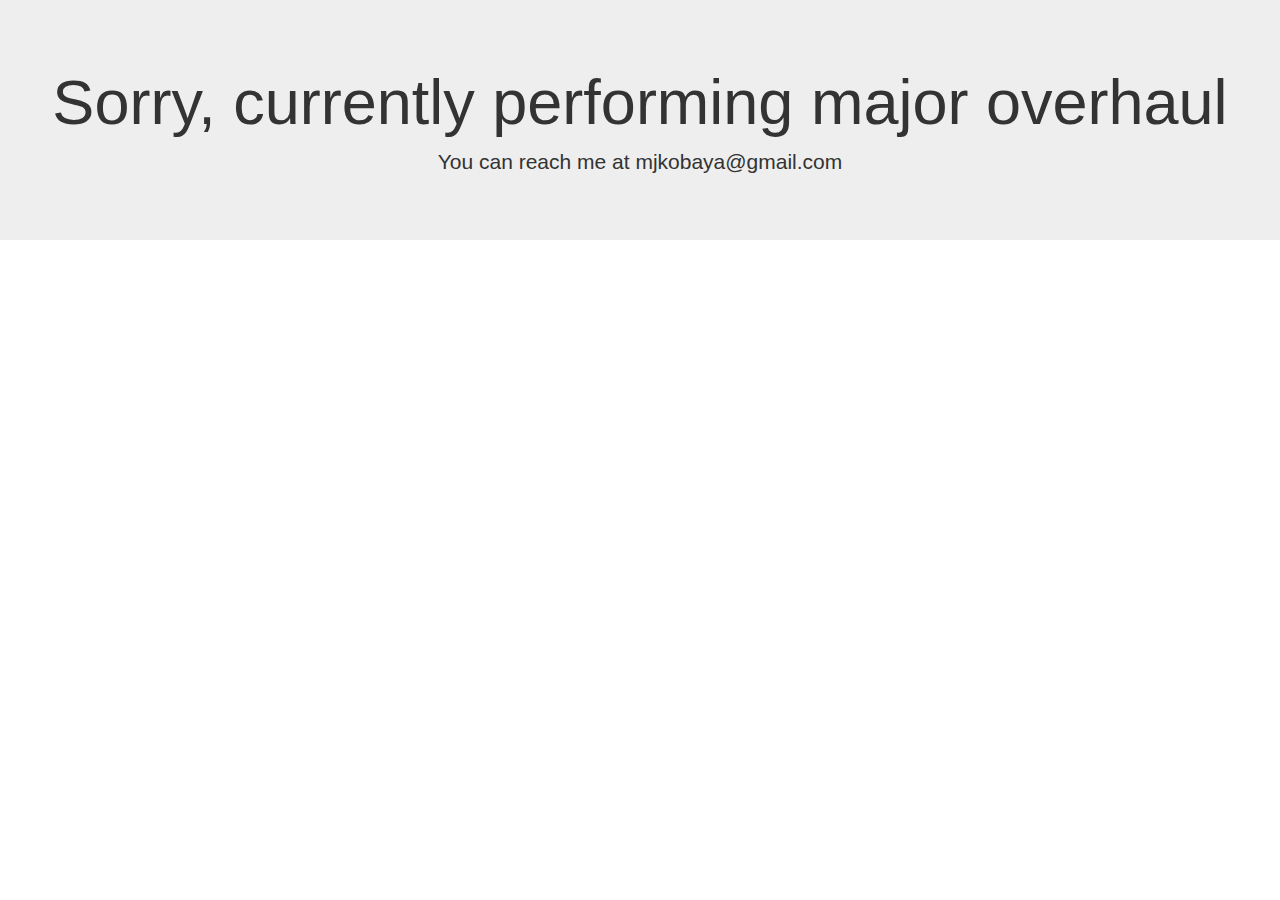
<file: index.html>
<!DOCTYPE html PUBLIC "-//W3C//DTD XHTML 1.0 Transitional//EN" "http://www.w3.org/TR/xhtml1/DTD/xhtml1-transitional.dtd">
<html xmlns="http://www.w3.org/1999/xhtml">
<head>
    <meta http-equiv="Content-Type" content="text/html; charset=UTF-8" />
    <meta name="viewport" content="width=device-width, initial-scale=1">
    <title>Melinda Kobayashi</title>
    <meta name="description" content="Technology Portfolio - Melinda Kobayashi">
    
    <link rel="stylesheet" href="http://maxcdn.bootstrapcdn.com/bootstrap/3.3.7/css/bootstrap.min.css">
    <script src="https://ajax.googleapis.com/ajax/libs/jquery/1.12.4/jquery.min.js"></script>
    <script src="http://maxcdn.bootstrapcdn.com/bootstrap/3.3.7/js/bootstrap.min.js"></script>
</head>

<body>
<div class="jumbotron text-center">
  <h1>Sorry, currently performing major overhaul</h1>
  <p>You can reach me at mjkobaya@gmail.com</p>
</div>
</body>
</html>
</file>
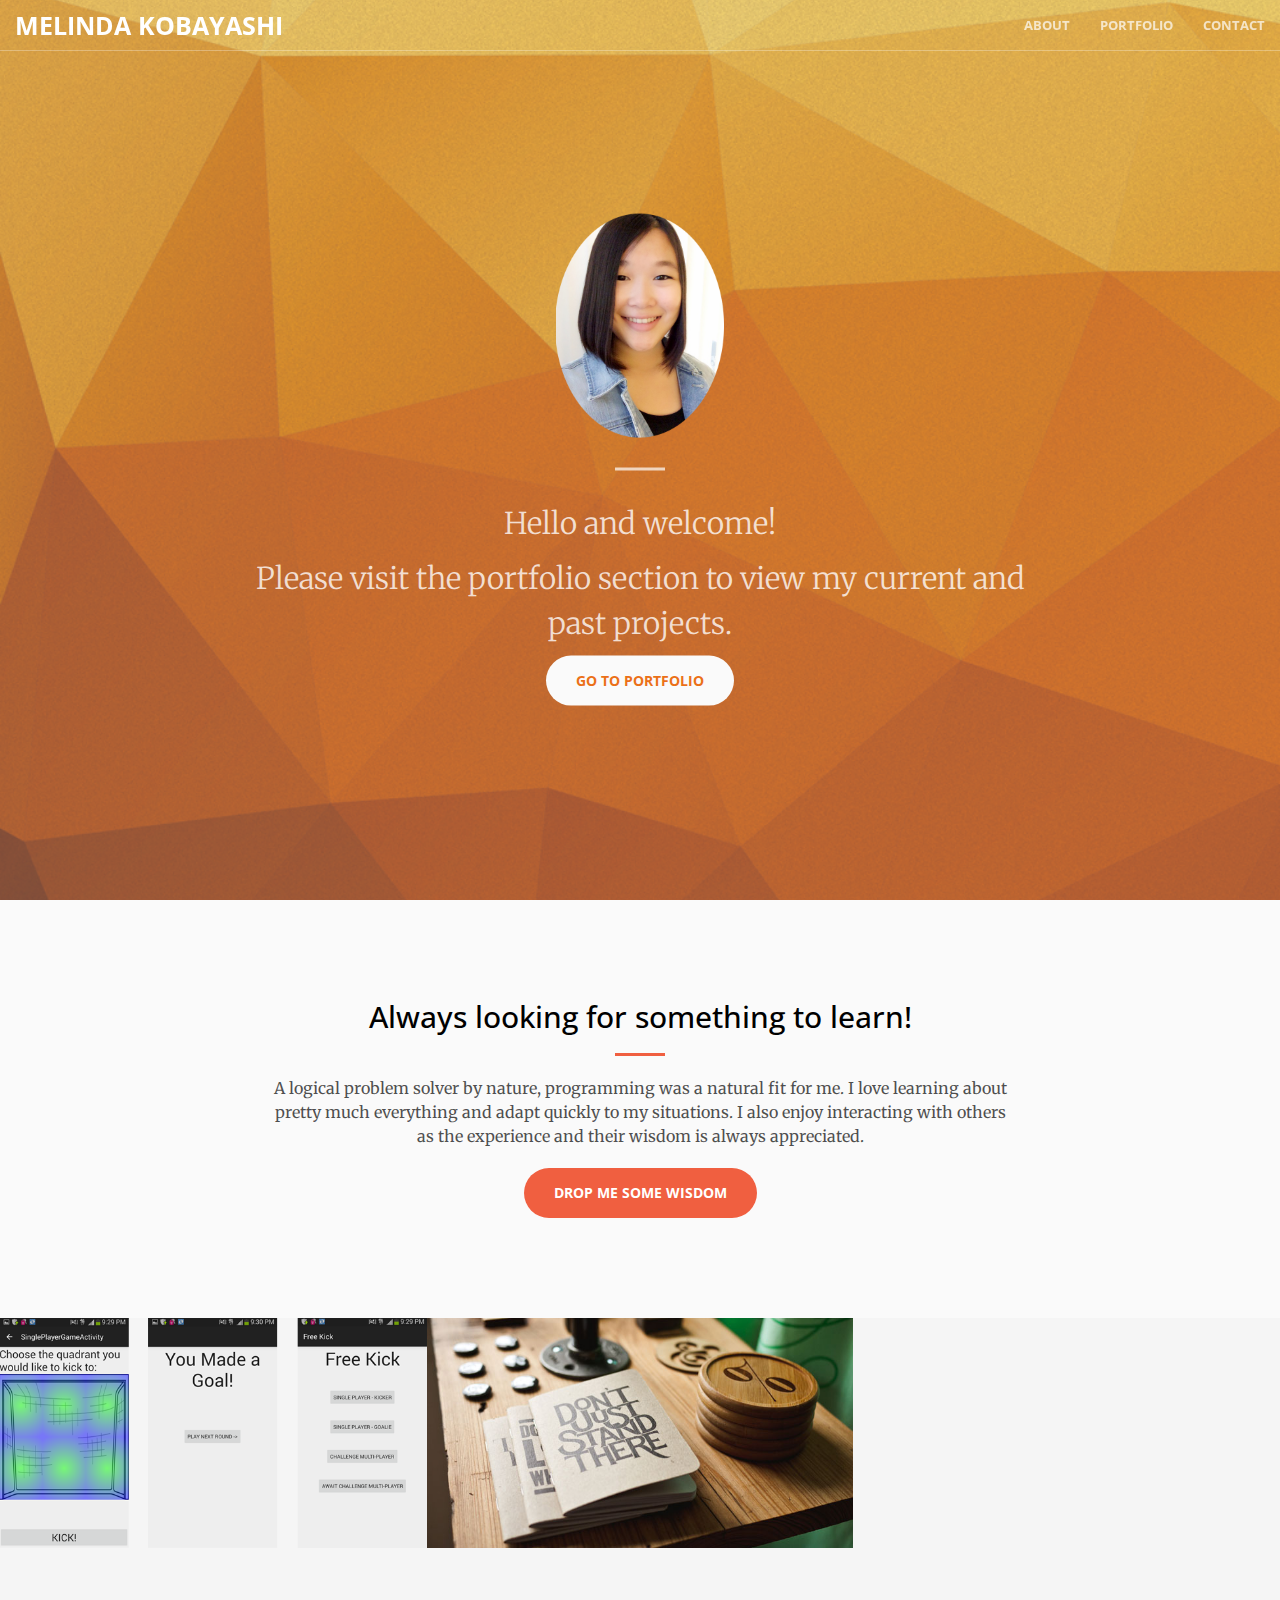
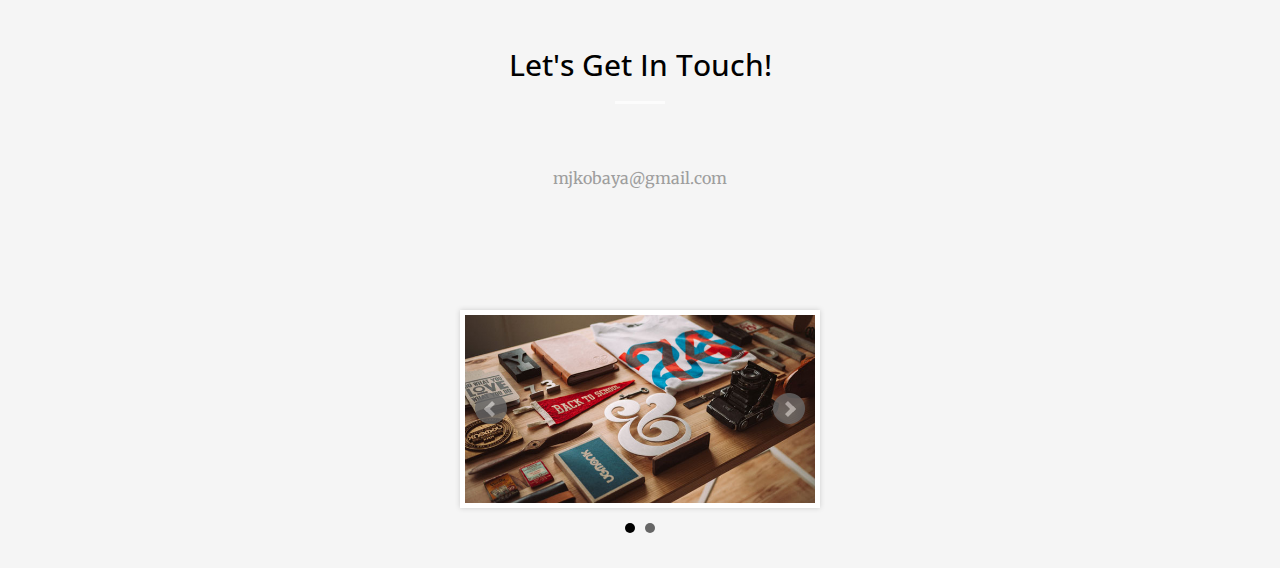
<file: website_archive/index.html>
<!DOCTYPE html>
<html lang="en">

<head>

    <meta charset="utf-8">
    <meta http-equiv="X-UA-Compatible" content="IE=edge">
    <meta name="viewport" content="width=device-width, initial-scale=1">
    <meta name="description" content="Technology Portfolio - Melinda Kobayashi">
    <meta name="author" content="Melinda Kobayashi">

    <title>Melinda Kobayashi</title>

    <!-- Bootstrap Core CSS -->
    <link rel="stylesheet" href="css/bootstrap.min.css" type="text/css">

    <!-- Plugin CSS -->
    <link rel="stylesheet" href="css/animate.min.css" type="text/css">

    <!-- Custom CSS -->
    <link rel="stylesheet" href="css/creative.css" type="text/css">
    
	<!-- bxSlider CSS file -->
	<link href="css/jquery.bxslider.css" rel="stylesheet" />
    
    <!-- W3 CSS Framework -->
    <!-- This might break some things... -->
    <link rel="stylesheet" href="http://www.w3schools.com/lib/w3.css">
    
    <!-- Custom Fonts -->
    <link href='http://fonts.googleapis.com/css?family=Open+Sans:300italic,400italic,600italic,700italic,800italic,400,300,600,700,800' rel='stylesheet' type='text/css'>
    <link href='http://fonts.googleapis.com/css?family=Merriweather:400,300,300italic,400italic,700,700italic,900,900italic' rel='stylesheet' type='text/css'>
    <link rel="stylesheet" href="font-awesome/css/font-awesome.min.css" type="text/css">

    <!-- HTML5 Shim and Respond.js IE8 support of HTML5 elements and media queries -->
    <!-- WARNING: Respond.js doesn't work if you view the page via file:// -->
    <!--[if lt IE 9]>
        <script src="https://oss.maxcdn.com/libs/html5shiv/3.7.0/html5shiv.js"></script>
        <script src="https://oss.maxcdn.com/libs/respond.js/1.4.2/respond.min.js"></script>
    <![endif]-->
   
</head>

<body id="page-top">

    <nav id="mainNav" class="navbar navbar-default navbar-fixed-top">
        <div class="container-fluid">
            <!-- Brand and toggle get grouped for better mobile display -->
            <div class="navbar-header">
                <button type="button" class="navbar-toggle collapsed" data-toggle="collapse" data-target="#bs-example-navbar-collapse-1">
                    <span class="sr-only">Toggle navigation</span>
                    <span class="icon-bar"></span>
                    <span class="icon-bar"></span>
                    <span class="icon-bar"></span>
                </button>
                <a class="navbar-brand page-scroll" href="#page-top">Melinda Kobayashi</a>
            </div>

            <!-- Collect the nav links, forms, and other content for toggling -->
            <div class="collapse navbar-collapse" id="bs-example-navbar-collapse-1">
                <ul class="nav navbar-nav navbar-right">
                    <li>
                        <a class="page-scroll" href="#about">About</a>
                    </li>
                    <!--<li>
                        <a class="page-scroll" href="#skills">Skills</a>
                    </li> -->
                    <li>
                        <a class="page-scroll" href="#portfolio">Portfolio</a>
                    </li>
                    <li>
                        <a class="page-scroll" href="#contact">Contact</a>
                    </li>
                </ul>
            </div>
            <!-- /.navbar-collapse -->
        </div>
        <!-- /.container-fluid -->
    </nav>

    <header>
        <div class="header-content">
            <div class="header-content-inner">
            	<div class="image-holder">
    				<img src="img/profile2.png" alt="profile picture">
				</div>
                <hr>
                <p>Hello and welcome!</p>
          		<p>Please visit the portfolio section to view my current and past projects.</p>
                <a href="#portfolio" class="btn btn-primary btn-xl page-scroll">Go to portfolio</a>
            </div>
        </div>
    </header>

    <section class="bg-primary" id="about">
        <div class="container">
            <div class="row">
                <div class="col-lg-8 col-lg-offset-2 text-center">
                    <h2 class="section-heading">Always looking for something to learn!</h2>
                    <hr class="light">
                    <p class="text-faded">A logical problem solver by nature, programming was a natural fit for me. I love learning about pretty much everything and adapt quickly to my situations. I also enjoy interacting with others as the experience and their wisdom is always appreciated.</p>
                    <a href="#contact" class="btn btn-default btn-xl page-scroll">Drop Me Some Wisdom</a>
                </div>
            </div>
        </div>
    </section>

    <!--<section id="services">
        <div class="container">
            <div class="row">
                <div class="col-lg-12 text-center">
                    <h2 class="section-heading">Skills</h2>
                    <hr class="primary">
                </div>
            </div>
        </div>
        <div class="container">
            <div class="row">
                <div class="col-lg-3 col-md-6 text-center">
                    <div class="service-box">
                        <i class="fa fa-4x fa-diamond wow bounceIn text-primary"></i>
                        <h3>Sturdy Templates</h3>
                        <p class="text-muted">Our templates are updated regularly so they don't break.</p>
                    </div>
                </div>
                <div class="col-lg-3 col-md-6 text-center">
                    <div class="service-box">
                        <i class="fa fa-4x fa-paper-plane wow bounceIn text-primary" data-wow-delay=".1s"></i>
                        <h3>Ready to Ship</h3>
                        <p class="text-muted">You can use this theme as is, or you can make changes!</p>
                    </div>
                </div>
                <div class="col-lg-3 col-md-6 text-center">
                    <div class="service-box">
                        <i class="fa fa-4x fa-newspaper-o wow bounceIn text-primary" data-wow-delay=".2s"></i>
                        <h3>Up to Date</h3>
                        <p class="text-muted">We update dependencies to keep things fresh.</p>
                    </div>
                </div>
                <div class="col-lg-3 col-md-6 text-center">
                    <div class="service-box">
                        <i class="fa fa-4x fa-heart wow bounceIn text-primary" data-wow-delay=".3s"></i>
                        <h3>Made with Love</h3>
                        <p class="text-muted">You have to make your websites with love these days!</p>
                    </div>
                </div>
            </div>
        </div>
    </section> -->

    <section class="no-padding" id="portfolio">
        <div class="container-fluid">
            <div class="row no-gutter">
                <div class="col-lg-4 col-sm-6">
                	<a href="#portfolioModal1" class="portfolio-box portfolio-link" data-toggle="modal">
                        <img src="img/portfolio/freekick.png" class="img-responsive" alt="">
                        <div class="portfolio-box-caption">
                            <div class="portfolio-box-caption-content">
                                <div class="project-category text-faded">
                                    Android Development
                                </div>
                                <div class="project-name">
                                    FreeKick
                                </div>
                            </div>
                        </div>
                    </a>
                </div>
                <div class="col-lg-4 col-sm-6">
                    <a href="#" class="portfolio-box">
                        <img src="img/portfolio/2.jpg" class="img-responsive" alt="">
                        <div class="portfolio-box-caption">
                            <div class="portfolio-box-caption-content">
                                <div class="project-category text-faded">
                                    Category
                                </div>
                                <div class="project-name">
                                    Project Name
                                </div>
                            </div>
                        </div>
                    </a>
                </div>
                <!-- <div class="col-lg-4 col-sm-6">
                    <a href="#" class="portfolio-box">
                        <img src="img/portfolio/3.jpg" class="img-responsive" alt="">
                        <div class="portfolio-box-caption">
                            <div class="portfolio-box-caption-content">
                                <div class="project-category text-faded">
                                    Category
                                </div>
                                <div class="project-name">
                                    Project Name
                                </div>
                            </div>
                        </div>
                    </a>
                </div>
                <div class="col-lg-4 col-sm-6">
                    <a href="#" class="portfolio-box">
                        <img src="img/portfolio/4.jpg" class="img-responsive" alt="">
                        <div class="portfolio-box-caption">
                            <div class="portfolio-box-caption-content">
                                <div class="project-category text-faded">
                                    Category
                                </div>
                                <div class="project-name">
                                    Project Name
                                </div>
                            </div>
                        </div>
                    </a>
                </div>
                <div class="col-lg-4 col-sm-6">
                    <a href="#" class="portfolio-box">
                        <img src="img/portfolio/5.jpg" class="img-responsive" alt="">
                        <div class="portfolio-box-caption">
                            <div class="portfolio-box-caption-content">
                                <div class="project-category text-faded">
                                    Category
                                </div>
                                <div class="project-name">
                                    Project Name
                                </div>
                            </div>
                        </div>
                    </a>
                </div>
                <div class="col-lg-4 col-sm-6">
                    <a href="#" class="portfolio-box">
                        <img src="img/portfolio/6.jpg" class="img-responsive" alt="">
                        <div class="portfolio-box-caption">
                            <div class="portfolio-box-caption-content">
                                <div class="project-category text-faded">
                                    Category
                                </div>
                                <div class="project-name">
                                    Project Name
                                </div>
                            </div>
                        </div>
                    </a>
                </div> -->
            </div>
        </div>
    </section>
    
<!-- Portfolio Modals -->
    <div class="portfolio-modal modal fade" id="portfolioModal1" tabindex="-1" role="dialog" aria-hidden="true">
        <div class="modal-content">
            <div class="close-modal" data-dismiss="modal">
                <div class="lr">
                    <div class="rl">
                    </div>
                </div>
            </div>
            <div class="container">
                <div class="row">
                    <div class="col-lg-8 col-lg-offset-2">
                        <div class="modal-body">
                            <h2>FreeKick Android Application</h2>
                            <hr class="star-primary">
                            <p>Use this area of the page to describe your project. The icon above is part of a free icon set by <a href="https://sellfy.com/p/8Q9P/jV3VZ/">Flat Icons</a>. On their website, you can download their free set with 16 icons, or you can purchase the entire set with 146 icons for only $12!
                            </p>
                            <ul class="list-inline item-details">
                                <li>Client:
                                    <strong><a href="http://startbootstrap.com">Start Bootstrap</a>
                                    </strong>
                                </li>
                                <li>Date:
                                    <strong><a href="http://startbootstrap.com">April 2014</a>
                                    </strong>
                                </li>
                                <li>Service:
                                    <strong><a href="http://startbootstrap.com">Web Development</a>
                                    </strong>
                                </li>
                            </ul>
                            <div class="img-slider">
                                <img class="mySlides" src="img/android/freekick_mainscreen.png">
                                <img class="mySlides" src="img/android/freekick_swipeball.png">
                                <img class="mySlides" src="img/android/goal_animation.png">
                                <img class="mySlides" src="img/android/goal.png">
                                <img class="mySlides" src="img/android/block_animation.png">
                                <img class="mySlides" src="img/android/challenge.png">
                                <img class="mySlides" src="img/android/connection_wait.png">
                                <img class="mySlides" src="img/android/choose_quad.png">
                                <img class="mySlides" src="img/android/powerup.png">
                                <img class="mySlides" src="img/android/powerup_choice1.png">
                                <img class="mySlides" src="img/android/powerup_choice2.png">
                                <img class="mySlides" src="img/android/score.png">
                                <img class="mySlides" src="img/android/score_post.png">
                            </div>
                            <div class="img-slider-buttons">
                            	<a class="w3-btn-floating" onclick="plusDivs(-1)">&#10094;</a>
								<a class="w3-btn-floating" onclick="plusDivs(+1)">&#10095;</a>
                            </div>
                            <button type="button" class="btn btn-default" data-dismiss="modal"><i class="fa fa-times"></i> Close</button>
                        </div>
                    </div>
                </div>
            </div>
        </div>
    </div>

<!--    <aside class="bg-dark">
        <div class="container text-center">
            <div class="call-to-action">
                <h2>Free Download at Start Bootstrap!</h2>
                <a href="#" class="btn btn-default btn-xl wow tada">Download Now!</a>
            </div>
        </div>
    </aside> -->

    <section id="contact">
        <div class="container">
            <div class="row">
                <div class="col-lg-8 col-lg-offset-2 text-center">
                    <h2 class="section-heading">Let's Get In Touch!</h2>
                    <hr class="primary">
                    <p></p>
                </div>
                <!--<div class="col-lg-4 col-lg-offset-2 text-center">
                    <i class="fa fa-phone fa-3x wow bounceIn"></i>
                    <p>123-456-6789</p>
                </div> -->
                <div class="col-lg-12 text-center">
                    <i class="fa fa-envelope-o fa-3x wow bounceIn" data-wow-delay=".1s"></i>
                    <p><a href="mailto:mjkobaya@gmail.com">mjkobaya@gmail.com</a></p>
                </div>
            </div>
        </div>
    </section>
	
    <div class="container">
    	<div class="row">
        	<div class="col-md-4 col-md-offset-4">
				<ul class="bxslider">
  					<li><img src="img/portfolio/1.jpg" /></li>
        			<li><img src="img/pusheen_balloon.gif" /></li>
				</ul>
            </div>
        </div>
    </div>
    
    <!-- jQuery -->
    <script src="js/jquery.js"></script>
    
    <!-- jQuery library (served from Google) 
	<script src="https://ajax.googleapis.com/ajax/libs/jquery/1.11.3/jquery.min.js"></script> -->

    <!-- Bootstrap Core JavaScript -->
    <script src="js/bootstrap.min.js"></script>

    <!-- Plugin JavaScript -->
    <script src="js/jquery.easing.min.js"></script>
    <script src="js/jquery.fittext.js"></script>
    <script src="js/wow.min.js"></script>
    
    <!-- bxSlider Javascript file -->
	<script src="js/jquery.bxslider.min.js"></script>

	<!-- Unslider -->
	<script src="js/unslider.js"></script>
    
    <!-- Custom Theme JavaScript -->
    <script src="js/creative.js"></script>

</body>

</html>
</file>
<file: website_archive/css/creative.css>
/*!
 * Start Bootstrap - Creative Bootstrap Theme (http://startbootstrap.com)
 * Code licensed under the Apache License v2.0.
 * For details, see http://www.apache.org/licenses/LICENSE-2.0.
 */

html,
body {
    width: 100%;
    height: 100%;
}

body {
    font-family: Merriweather,'Helvetica Neue',Arial,sans-serif;
	background-color: #F5F5F5;
}

hr {
    max-width: 50px;
    /*border-color: #f05f40;*/
	border-color: rgba(255,255,255,.7);
    border-width: 3px;
}

hr.light {
    border-color: #f05f40;
}

a {
    /*color: #f05f40;*/
	color: #9E9E9E;
    -webkit-transition: all .35s;
    -moz-transition: all .35s;
    transition: all .35s;
}

a:hover,
a:focus {
    color: #eb3812;
}

h1,
h3,
h4,
h5,
h6 {
    font-family: 'Open Sans','Helvetica Neue',Arial,sans-serif;
	/*color: #BDBDBD;*/
	color: rgba(255,255,255,.8);
}

h2 {
	font-family: 'Open Sans','Helvetica Neue',Arial,sans-serif;
	color: #000000;
}

p {
    margin-bottom: 20px;
    font-size: 16px;
    line-height: 1.5;
}

.bg-primary {
    /*background-color: #f05f40;*/
	background-color: #FAFAFA;
}

.bg-dark {
    color: #fff;
    background-color: #222;
}

.text-faded {
    color: rgba(0,0,0,.7);
}

section {
    padding: 100px 0;
}

aside {
    padding: 50px 0;
}

.no-padding {
    padding: 0;
}

.navbar-default {
    border-color: rgba(34,34,34,.05);
    font-family: 'Open Sans','Helvetica Neue',Arial,sans-serif;
    background-color: #fff;
    -webkit-transition: all .35s;
    -moz-transition: all .35s;
    transition: all .35s;
}

.navbar-default .navbar-header .navbar-brand {
    text-transform: uppercase;
    font-family: 'Open Sans','Helvetica Neue',Arial,sans-serif;
    font-weight: 700;
    color: #f05f40;
}

.navbar-default .navbar-header .navbar-brand:hover,
.navbar-default .navbar-header .navbar-brand:focus {
    color: #eb3812;
}

.navbar-default .nav > li>a,
.navbar-default .nav>li>a:focus {
    text-transform: uppercase;
    font-size: 13px;
    font-weight: 700;
    color: #222;
}

.navbar-default .nav > li>a:hover,
.navbar-default .nav>li>a:focus:hover {
    color: #f05f40;
}

.navbar-default .nav > li.active>a,
.navbar-default .nav>li.active>a:focus {
    color: #f05f40!important;
    background-color: transparent;
}

.navbar-default .nav > li.active>a:hover,
.navbar-default .nav>li.active>a:focus:hover {
    background-color: transparent;
}

@media(min-width:768px) {
    .navbar-default {
        border-color: rgba(255,255,255,.3);
        background-color: transparent;
    }

    .navbar-default .navbar-header .navbar-brand {
        color: rgba(255,255,255,.8);
		font-size: 25px;
    }

    .navbar-default .navbar-header .navbar-brand:hover,
    .navbar-default .navbar-header .navbar-brand:focus {
        color: #fff;
    }

    .navbar-default .nav > li>a,
    .navbar-default .nav>li>a:focus {
        color: rgba(255,255,255,.7);
    }

    .navbar-default .nav > li>a:hover,
    .navbar-default .nav>li>a:focus:hover {
        color: #fff;
    }

    .navbar-default.affix {
        border-color: rgba(34,34,34,.05);
        /*background-color: #fff;*/
		background-color: #FAFAFA;
    }

    .navbar-default.affix .navbar-header .navbar-brand {
        font-size: 20px;
        /*color: #f05f40;*/
		color: #eb7017;
    }

    .navbar-default.affix .navbar-header .navbar-brand:hover,
    .navbar-default.affix .navbar-header .navbar-brand:focus {
        /*color: #eb3812;*/
		color: #d65f14;
    }

    .navbar-default.affix .nav > li>a,
    .navbar-default.affix .nav>li>a:focus {
        color: #222;
    }

    .navbar-default.affix .nav > li>a:hover,
    .navbar-default.affix .nav>li>a:focus:hover {
        color: #f05f40;
    }
}

header {
    position: relative;
    width: 100%;
    min-height: auto;
    text-align: center;
    color: #fff;
    background-image: url(../img/header.jpg);
    background-position: center;
    -webkit-background-size: cover;
    -moz-background-size: cover;
    background-size: cover;
    -o-background-size: cover;
}

header .header-content {
    position: relative;
    width: 100%;
    padding: 100px 15px;
    text-align: center;
}

header .header-content .header-content-inner .image-holder {
	margin-top: .5cm;
	width: auto;
  	display: inline-block; 	
}

header .header-content .header-content-inner .image-holder img {
	width: 35%; /* Will shrink image to 35% of its original width */
 	height: auto;   	
}

header .header-content .header-content-inner h1 {
    margin-top: 0;
    margin-bottom: 0;
    text-transform: uppercase;
    font-weight: 700;
}

header .header-content .header-content-inner hr {
    margin: 30px auto;
}

header .header-content .header-content-inner p {
    margin-bottom: 10px;
    font-size: 16px;
    font-weight: 300;
    color: rgba(255,255,255,.8);
}

@media(min-width:768px) {
    header {
        min-height: 100%;
    }

    header .header-content {
        position: absolute;
        top: 50%;
        padding: 0 50px;
        -webkit-transform: translateY(-50%);
        -ms-transform: translateY(-50%);
        transform: translateY(-50%);
    }

    header .header-content .header-content-inner {
        margin-right: auto;
        margin-left: auto;
        max-width: 1000px;
    }

    header .header-content .header-content-inner p {
        margin-right: auto;
        margin-left: auto;
        max-width: 80%;
        font-size: 30px;
    }
}

.section-heading {
    margin-top: 0;
}

.service-box {
    margin: 50px auto 0;
    max-width: 400px;
}

@media(min-width:992px) {
    .service-box {
        margin: 20px auto 0;
    }
}

.service-box p {
    margin-bottom: 0;
}

.portfolio-box {
    display: block;
    position: relative;
    margin: 0 auto;
    max-width: 650px;
}

.portfolio-box .portfolio-box-caption {
    display: block;
    position: absolute;
    bottom: 0;
    width: 100%;
    height: 100%;
    text-align: center;
    color: #fff;
    opacity: 0;
    background: rgba(240,95,64,.9);
    -webkit-transition: all .35s;
    -moz-transition: all .35s;
    transition: all .35s;
}

.portfolio-box .portfolio-box-caption .portfolio-box-caption-content {
    position: absolute;
    top: 50%;
    width: 100%;
    text-align: center;
    transform: translateY(-50%);
}

.portfolio-box .portfolio-box-caption .portfolio-box-caption-content .project-category,
.portfolio-box .portfolio-box-caption .portfolio-box-caption-content .project-name {
    padding: 0 15px;
    font-family: 'Open Sans','Helvetica Neue',Arial,sans-serif;
}

.portfolio-box .portfolio-box-caption .portfolio-box-caption-content .project-category {
    text-transform: uppercase;
    font-size: 14px;
    font-weight: 600;
}

.portfolio-box .portfolio-box-caption .portfolio-box-caption-content .project-name {
    font-size: 18px;
}

.portfolio-box:hover .portfolio-box-caption {
    opacity: 1;
}

<!-- Portfolio modal stuff -->

#portfolio .portfolio-item {
    right: 0;
    margin: 0 0 15px;
}

#portfolio .portfolio-item .portfolio-link {
    display: block;
    position: relative;
    margin: 0 auto;
    max-width: 400px;
}

#portfolio .portfolio-item .portfolio-link .caption {
    position: absolute;
    width: 100%;
    height: 100%;
    opacity: 0;
    background: rgba(24,188,156,.9);
    -webkit-transition: all ease .5s;
    -moz-transition: all ease .5s;
    transition: all ease .5s;
}

#portfolio .portfolio-item .portfolio-link .caption:hover {
    opacity: 1;
}

#portfolio .portfolio-item .portfolio-link .caption .caption-content {
    position: absolute;
    top: 50%;
    width: 100%;
    height: 20px;
    margin-top: -12px;
    text-align: center;
    font-size: 20px;
    color: #fff;
}

#portfolio .portfolio-item .portfolio-link .caption .caption-content i {
    margin-top: -12px;
}

#portfolio .portfolio-item .portfolio-link .caption .caption-content h3,
#portfolio .portfolio-item .portfolio-link .caption .caption-content h4 {
    margin: 0;
}

#portfolio * {
    z-index: 2;
}

@media(min-width:767px) {
    #portfolio .portfolio-item {
        margin: 0 0 30px;
    }
}

.portfolio-modal .modal-content {
    padding: 100px 0;
    min-height: 100%;
    border: 0;
    border-radius: 0;
    text-align: center;
    background-clip: border-box;
    -webkit-box-shadow: none;
    box-shadow: none;
}

.portfolio-modal .modal-content h2 {
    margin: 0;
    font-size: 3em;
}

.portfolio-modal .modal-content img {
    margin-bottom: 30px;
}

.portfolio-modal .modal-content .item-details {
    margin: 30px 0;
}

.portfolio-modal .close-modal {
    position: absolute;
    top: 25px;
    right: 25px;
    width: 75px;
    height: 75px;
    background-color: transparent;
    cursor: pointer;
}

.portfolio-modal .close-modal:hover {
    opacity: .3;
}

.portfolio-modal .close-modal .lr {
    z-index: 1051;
    width: 1px;
    height: 75px;
    margin-left: 35px;
    background-color: #2c3e50;
    -webkit-transform: rotate(45deg);
    -ms-transform: rotate(45deg);
    transform: rotate(45deg);
}

.portfolio-modal .close-modal .lr .rl {
    z-index: 1052;
    width: 1px;
    height: 75px;
    background-color: #2c3e50;
    -webkit-transform: rotate(90deg);
    -ms-transform: rotate(90deg);
    transform: rotate(90deg);
}

.portfolio-modal .modal-backdrop {
    display: none;
    opacity: 0;
}

@media(min-width:768px) {
    .portfolio-box .portfolio-box-caption .portfolio-box-caption-content .project-category {
        font-size: 16px;
    }

    .portfolio-box .portfolio-box-caption .portfolio-box-caption-content .project-name {
        font-size: 22px;
    }
}

.call-to-action h2 {
    margin: 0 auto 20px;
}

.text-primary {
    color: #f05f40;
}

.no-gutter > [class*=col-] {
    padding-right: 0;
    padding-left: 0;
}

.btn-default {
    border-color: #F05F40;
    color: #FFFFFF;
    background-color: #F05F40;
    -webkit-transition: all .35s;
    -moz-transition: all .35s;
    transition: all .35s;
}

.btn-default:hover,
.btn-default:focus,
.btn-default.focus,
.btn-default:active,
.btn-default.active,
.open > .dropdown-toggle.btn-default {
    border-color: #EB3812;
    color: #f2f2f2;
    background-color: #EB3812;
}

.btn-default:active,
.btn-default.active,
.open > .dropdown-toggle.btn-default {
    background-image: none;
}

.btn-default.disabled,
.btn-default[disabled],
fieldset[disabled] .btn-default,
.btn-default.disabled:hover,
.btn-default[disabled]:hover,
fieldset[disabled] .btn-default:hover,
.btn-default.disabled:focus,
.btn-default[disabled]:focus,
fieldset[disabled] .btn-default:focus,
.btn-default.disabled.focus,
.btn-default[disabled].focus,
fieldset[disabled] .btn-default.focus,
.btn-default.disabled:active,
.btn-default[disabled]:active,
fieldset[disabled] .btn-default:active,
.btn-default.disabled.active,
.btn-default[disabled].active,
fieldset[disabled] .btn-default.active {
    border-color: #fff;
    background-color: #fff;
}

.btn-default .badge {
    color: #fff;
    background-color: #222;
}

.btn-primary {
    /*border-color: #f05f40;*/
	border-color: #FAFAFA;
    /*color: #fff;*/
	color: #eb7017;
    /*background-color: #f05f40;*/
	background-color: #FAFAFA;
    -webkit-transition: all .35s;
    -moz-transition: all .35s;
    transition: all .35s;
}

.btn-primary:hover,
.btn-primary:focus,
.btn-primary.focus,
.btn-primary:active,
.btn-primary.active,
.open > .dropdown-toggle.btn-primary {
    /*border-color: #ed431f;*/
	border-color: #FFC9A4;
    color: #fff;
    /*background-color: #ee4b28;*/
	background-color: #FFC9A4;
}

.btn-primary:active,
.btn-primary.active,
.open > .dropdown-toggle.btn-primary {
    background-image: none;
}

.btn-primary.disabled,
.btn-primary[disabled],
fieldset[disabled] .btn-primary,
.btn-primary.disabled:hover,
.btn-primary[disabled]:hover,
fieldset[disabled] .btn-primary:hover,
.btn-primary.disabled:focus,
.btn-primary[disabled]:focus,
fieldset[disabled] .btn-primary:focus,
.btn-primary.disabled.focus,
.btn-primary[disabled].focus,
fieldset[disabled] .btn-primary.focus,
.btn-primary.disabled:active,
.btn-primary[disabled]:active,
fieldset[disabled] .btn-primary:active,
.btn-primary.disabled.active,
.btn-primary[disabled].active,
fieldset[disabled] .btn-primary.active {
    border-color: #f05f40;
    background-color: #f05f40;
}

.btn-primary .badge {
    color: #f05f40;
    background-color: #fff;
}

.btn {
    border: 0;
    border-radius: 300px;
    text-transform: uppercase;
    font-family: 'Open Sans','Helvetica Neue',Arial,sans-serif;
    font-weight: 700;
}

.btn-xl {
    padding: 15px 30px;
}

::-moz-selection {
    text-shadow: none;
    color: #fff;
    background: #222;
}

::selection {
    text-shadow: none;
    color: #fff;
    background: #222;
}

img::selection {
    color: #fff;
    background: 0 0;
}

img::-moz-selection {
    color: #fff;
    background: 0 0;
}

body {
    webkit-tap-highlight-color: #222;
}

img.mySlides {
	max-width: 500px;
	max-height: 500px;
	margin: inherit;
}

.img-slider {
	height: 500px;
    width: 500px;
	margin: auto;
}
</file>
